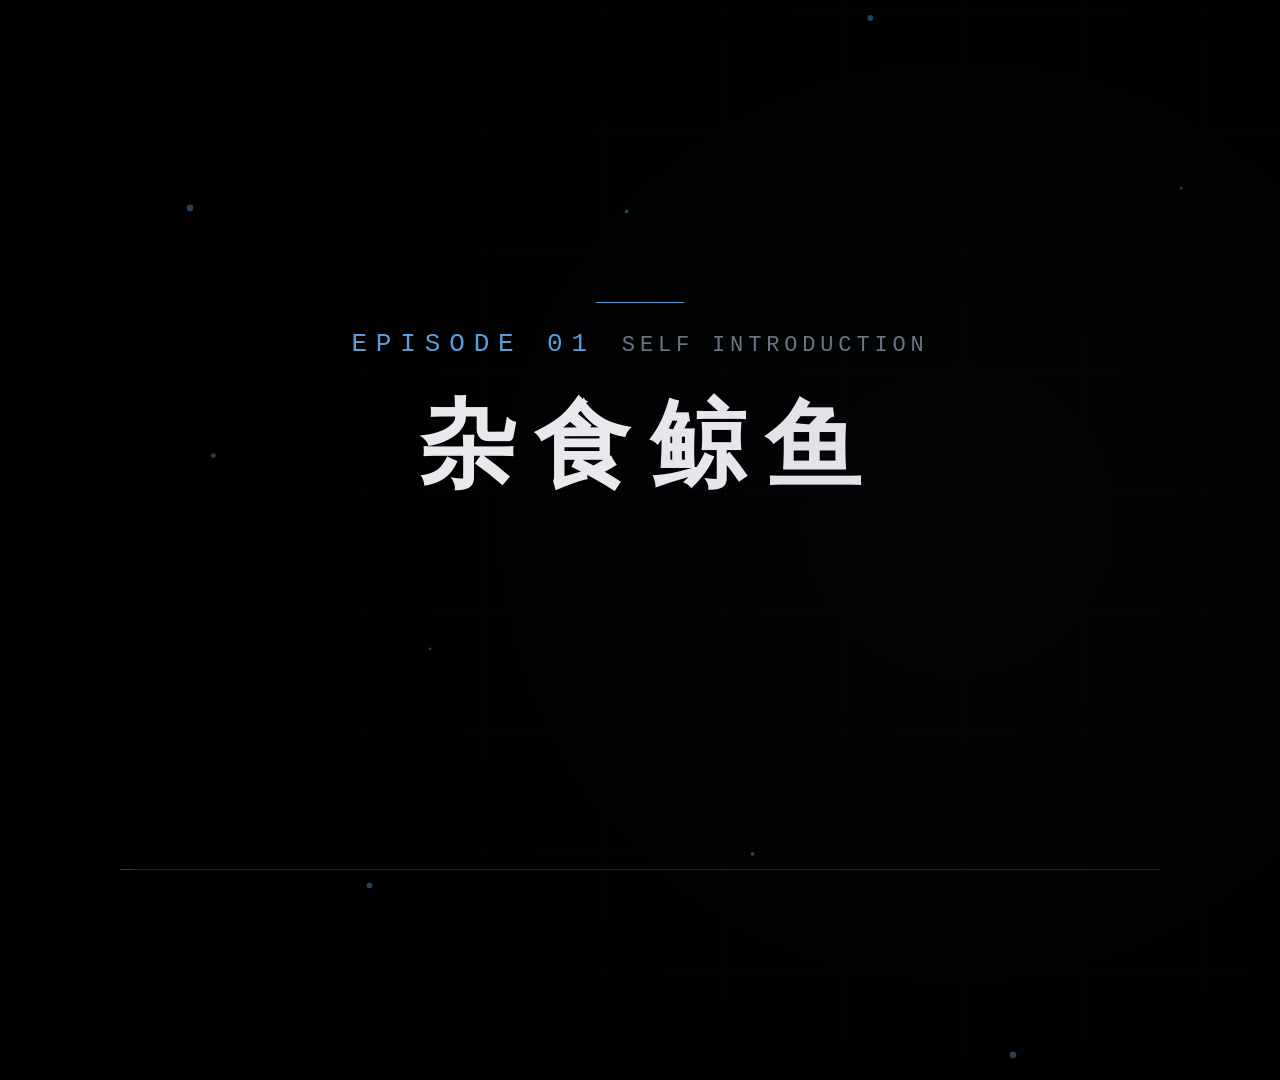
<file: Ep01_杂食鲸鱼/index.html>
<!DOCTYPE html>
<html lang="zh-CN" data-cf-duration="120">
<head>
<meta charset="UTF-8">
<meta name="viewport" content="width=1920, height=1080">
<title>杂食鲸鱼 · 第一期</title>
<link rel="stylesheet" href="css/style.css">
</head>
<body>

<canvas class="bg-canvas" width="1920" height="1080"></canvas>

<!-- ========== 片头 ========== -->
<section class="scene scene-intro" data-scene="intro">
  <div class="intro-kicker-line"></div>
  <div class="intro-kicker">
    EPISODE 01
    <span class="intro-kicker-sub">SELF INTRODUCTION</span>
  </div>
  <h1 class="intro-title"><span class="ch">杂</span><span class="ch">食</span><span class="ch">鲸</span><span class="ch">鱼</span></h1>
  <p class="intro-sub">把代码拆开，讲给你听</p>
</section>

<!-- ========== 01 我是谁 ========== -->
<section class="scene scene-who" data-scene="who">
  <div class="sec-head">
    <span class="sec-idx">01</span>
    <span class="sec-name">我是谁</span>
  </div>

  <div class="who-group">
    <div class="who-row"><i class="who-mark"></i><span class="who-text">我是杂食鲸鱼</span></div>
    <div class="who-row"><i class="who-mark"></i><span class="who-text">这个账号主要做一件事</span></div>
    <div class="who-row"><i class="who-mark"></i><span class="who-text">讲解我自己写的代码项目</span></div>
    <div class="who-row"><i class="who-mark"></i><span class="who-text">从想法到能跑，整个过程都讲</span></div>
    <div class="who-row"><i class="who-mark"></i><span class="who-text">这个账号背后有一个 AI 在跟我一起干活</span></div>
    <div class="who-row"><i class="who-mark"></i><span class="who-text">内容我想的，观点我出的，错我认的</span></div>
    <div class="who-row"><i class="who-mark"></i><span class="who-text">它负责快，我负责决定要不要</span></div>
    <div class="who-row who-final"><i class="who-mark"></i><span class="who-text">这不是模型演示，这是一个人的频道</span></div>
  </div>
</section>

<!-- ========== 02 这个账号干什么 ========== -->
<section class="scene scene-do" data-scene="do">
  <div class="sec-head">
    <span class="sec-idx">02</span>
    <span class="sec-name">这个账号干什么</span>
  </div>

  <div class="do-cards">
    <div class="do-card" data-card="0">
      <div class="do-no">01</div>
      <div class="do-title">拆开</div>
      <div class="do-desc">讲一个项目为什么这么设计</div>
      <div class="do-sub">取舍在哪，替代方案是什么</div>
    </div>
    <div class="do-card" data-card="1">
      <div class="do-no">02</div>
      <div class="do-title">跑通</div>
      <div class="do-desc">代码能下载，你也能跑起来</div>
      <div class="do-sub">环境、依赖、步骤都写清楚</div>
    </div>
    <div class="do-card" data-card="2">
      <div class="do-no">03</div>
      <div class="do-title">讲透</div>
      <div class="do-desc">踩过的坑也一起讲</div>
      <div class="do-sub">翻车的地方我会指出来</div>
    </div>
  </div>

  <div class="do-final">能复现，才算真讲明白了</div>
</section>

<!-- ========== 03 这个账号不干什么 ========== -->
<section class="scene scene-dont" data-scene="dont">
  <div class="sec-head">
    <span class="sec-idx">03</span>
    <span class="sec-name">这个账号不干什么</span>
  </div>

  <div class="dont-grid">
    <div class="dont-item">
      <i class="dont-x"></i>
      <span class="dont-text">不搬运别人的项目</span>
      <span class="dont-note">别人的东西，标清楚出处</span>
    </div>
    <div class="dont-item">
      <i class="dont-x"></i>
      <span class="dont-text">不标题党</span>
      <span class="dont-note">封面写什么，内容就得有什么</span>
    </div>
    <div class="dont-item">
      <i class="dont-x"></i>
      <span class="dont-text">不讲没有来源的数字</span>
      <span class="dont-note">查不到就不说</span>
    </div>
    <div class="dont-item">
      <i class="dont-x"></i>
      <span class="dont-text">不确定就说不确定</span>
      <span class="dont-note">不装懂</span>
    </div>
    <div class="dont-item">
      <i class="dont-x"></i>
      <span class="dont-text">不承诺做不到的事</span>
      <span class="dont-note">说了就要能兑现</span>
    </div>
    <div class="dont-item">
      <i class="dont-x"></i>
      <span class="dont-text">不接说假话的合作</span>
      <span class="dont-note">这一条没有例外</span>
    </div>
  </div>

  <div class="dont-final">这些界限，比更新频率重要</div>
</section>

<!-- ========== 04 一期视频是怎么来的 ========== -->
<section class="scene scene-how" data-scene="how">
  <div class="sec-head">
    <span class="sec-idx">04</span>
    <span class="sec-name">一期视频是怎么来的</span>
  </div>

  <div class="how-flow">
    <div class="how-track"><i class="how-fill"></i></div>
    <div class="how-steps">
      <div class="how-step" data-step="0"><span class="how-dot"></span><span class="how-label">问题</span></div>
      <div class="how-step" data-step="1"><span class="how-dot"></span><span class="how-label">资料</span></div>
      <div class="how-step" data-step="2"><span class="how-dot"></span><span class="how-label">动手</span></div>
      <div class="how-step" data-step="3"><span class="how-dot"></span><span class="how-label">记录</span></div>
    </div>
  </div>

  <div class="how-lines">
    <div class="how-line">仓库地址会放在简介里</div>
    <div class="how-line">环境依赖我都写清楚</div>
    <div class="how-line how-line-strong">跑不通，算我的问题</div>
  </div>
</section>

<!-- ========== 05 欢迎来观看 ========== -->
<section class="scene scene-welcome" data-scene="welcome">
  <div class="sec-head">
    <span class="sec-idx">05</span>
    <span class="sec-name">欢迎来观看</span>
  </div>

  <div class="welcome-wrap">
    <div class="welcome-cond">
      <div class="welcome-line">如果你也在写自己的项目</div>
      <div class="welcome-line">如果你也想把代码讲明白</div>
    </div>
    <div class="welcome-main">欢迎来观看</div>
    <div class="welcome-tail">
      <div class="welcome-line">我会一直在这儿，慢慢做</div>
      <div class="welcome-line">从这一期开始，我们正式认识</div>
    </div>
  </div>
</section>

<!-- ========== 公用结尾（由 resource/outro/outro.js 挂载） ========== -->
<section class="scene scene-outro" data-scene="outro"></section>

<div class="subtitle-layer"><div id="subtitle" class="subtitle"></div></div>
<div class="global-bar"><i id="globalFill"></i></div>

<script src="js/outro.js"></script>
<script src="js/timeline.js"></script>
<script src="js/scenes.js"></script>
</body>
</html>
</file>
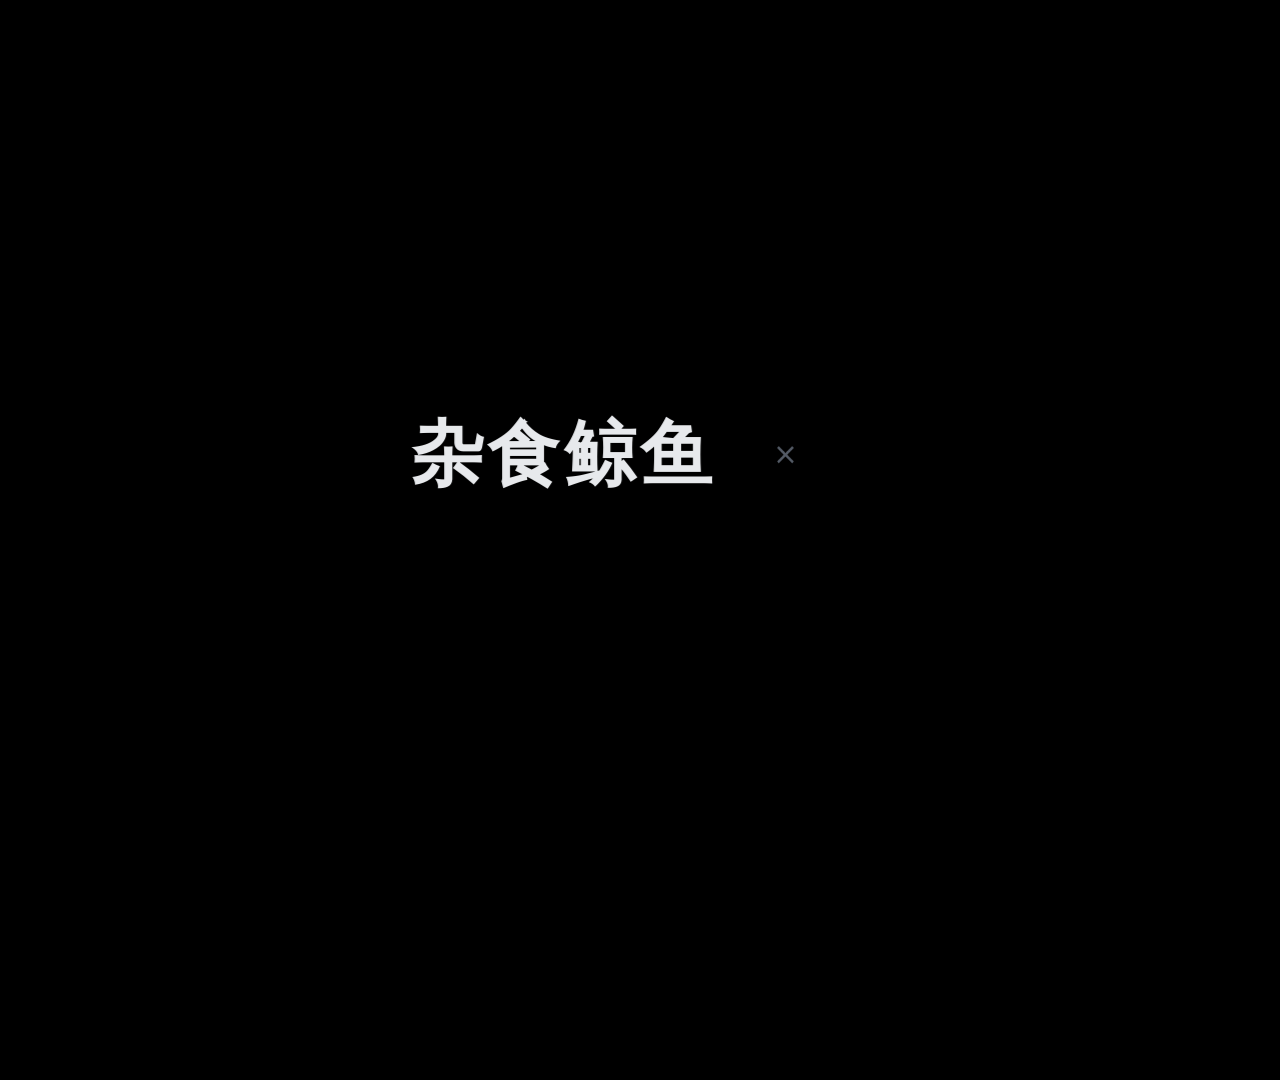
<file: resource/outro/outro-preview.html>
<!DOCTYPE html>
<html lang="zh-CN" data-cf-duration="9">
<head>
<meta charset="UTF-8">
<title>杂食鲸鱼 · 公用结尾动画</title>
<style>
  html, body { margin: 0; padding: 0; width: 1920px; height: 1080px; overflow: hidden; background: #000; }
  #stage { position: relative; width: 1920px; height: 1080px; background: #000; overflow: hidden; }
</style>
</head>
<body>
<div id="stage"></div>
<script src="outro.js"></script>
<script>
(function () {
  'use strict';

  var DURATION = window.OUTRO.duration;
  var FPS = 60;
  var stage = document.getElementById('stage');
  var inst = window.OUTRO.mount(stage);

  var running = false;
  var anchor = 0;
  var lastSeek = 0;
  var loopPlayback = true;
  var embedded = (typeof window.__cf !== 'undefined');

  function renderAt(t) {
    t = Math.max(0, Math.min(DURATION, t));
    window.OUTRO.render(inst, t, 0, DURATION);
  }

  function seek(t) {
    t = Math.max(0, Math.min(DURATION, t));
    lastSeek = t;
    renderAt(t);
    if (running) anchor = performance.now() - t * 1000;
  }

  function play(from) {
    var start = (from === undefined) ? lastSeek : Math.max(0, Math.min(DURATION, from));
    anchor = performance.now() - start * 1000;
    if (start >= DURATION) anchor = performance.now();
    running = true;
  }

  function pause() {
    lastSeek = Math.max(0, Math.min(DURATION, (performance.now() - anchor) / 1000));
    running = false;
    renderAt(lastSeek);
  }

  function loop() {
    if (!running) {
      renderAt(lastSeek);
      requestAnimationFrame(loop);
      return;
    }
    var t = (performance.now() - anchor) / 1000;
    if (t >= DURATION) {
      if (loopPlayback && !embedded) {
        t = 0;
        anchor = performance.now();
      } else {
        t = DURATION;
        running = false;
        lastSeek = DURATION;
      }
    }
    renderAt(t);
    requestAnimationFrame(loop);
  }

  window.VIDEO = {
    duration: DURATION,
    fps: FPS,
    totalFrames: Math.round(DURATION * FPS),
    ready: Promise.resolve(true),
    seek: seek,
    play: play,
    pause: pause,
    restart: function () { seek(0); play(0); },
    isPlaying: function () { return running; }
  };

  renderAt(0);

  if (embedded) {
    requestAnimationFrame(loop);
  } else {
    var q = location.search || '';
    var m = /[?&]t=([\d.]+)/.exec(q);
    var startAt = m ? parseFloat(m[1]) : 0;
    if (/[?&]once=1/.test(q)) loopPlayback = false;
    play(startAt);
    requestAnimationFrame(loop);
  }

  document.fonts.ready.then(function () { renderAt(lastSeek); });
})();
</script>
</body>
</html>
</file>
<file: Ep01_杂食鲸鱼/css/style.css>
/* ============================================================
   杂食鲸鱼 · 第一期
   画面规格：1920 × 1080 / 60 fps / devicePixelRatio = 1
   安全区：上下 96 px，左右 120 px
   背景：纯黑（用户指定，覆盖 VIDEO_SPEC 第 4 节默认要求）
   动画：不使用任何 @keyframes / transition，全部由 js/scenes.js
         在 requestAnimationFrame 中按时间逐帧写入行内 style
   ============================================================ */

:root {
  --bg-0: #000000;
  --bg-1: #0a0d12;
  --bg-2: #141920;
  --line: #242c38;
  --text-1: #e8eaed;
  --text-2: #a8b0bd;
  --text-3: #6b7482;
  --accent: #5b9dd9;
  --accent-2: #d9a441;
  --danger: #d96b6b;

  --font-sans: "HarmonyOS Sans SC", "PingFang SC", "Microsoft YaHei",
    "Source Han Sans SC", system-ui, sans-serif;
  --font-mono: "JetBrains Mono", Consolas, "Courier New", monospace;
}

* { margin: 0; padding: 0; box-sizing: border-box; }

html, body {
  width: 1920px;
  height: 1080px;
  overflow: hidden;
  background: var(--bg-0);
  font-family: var(--font-sans);
  color: var(--text-1);
  -webkit-font-smoothing: antialiased;
  text-rendering: optimizeLegibility;
}

/* ---------- 背景层 ---------- */
.bg-canvas {
  position: absolute;
  inset: 0;
  width: 1920px;
  height: 1080px;
  display: block;
  z-index: 0;
}

/* ---------- 场景容器 ---------- */
.scene {
  position: absolute;
  inset: 0;
  padding: 96px 120px;
  opacity: 0;
  z-index: 2;
}

/* ---------- 场景头 ---------- */
.sec-head {
  display: flex;
  align-items: center;
  gap: 20px;
  line-height: 1;
  margin-bottom: 64px;
}

.sec-idx {
  font-family: var(--font-mono);
  font-size: 26px;
  letter-spacing: 0.12em;
  color: var(--accent);
}

.sec-name {
  font-size: 30px;
  letter-spacing: 0.16em;
  color: var(--text-3);
}

/* ============================================================
   片头
   ============================================================ */
.scene-intro {
  display: flex;
  flex-direction: column;
  align-items: center;
  justify-content: center;
  padding: 0;
}

.intro-kicker-line {
  width: 0;
  height: 1px;
  background: var(--accent);
  margin-bottom: 26px;
}

.intro-kicker {
  font-family: var(--font-mono);
  font-size: 26px;
  letter-spacing: 0.34em;
  color: var(--accent);
  display: flex;
  align-items: baseline;
  gap: 26px;
}

.intro-kicker-sub {
  font-size: 22px;
  letter-spacing: 0.22em;
  color: var(--text-3);
}

.intro-title {
  margin-top: 34px;
  font-size: 96px;
  font-weight: 700;
  letter-spacing: 0.1em;
  line-height: 1.1;
  display: flex;
  text-indent: 0.1em;
}

.intro-title .ch {
  display: inline-block;
}

.intro-sub {
  margin-top: 40px;
  font-size: 44px;
  font-weight: 400;
  letter-spacing: 0.18em;
  color: var(--text-2);
  text-indent: 0.18em;
}

.intro-meta {
  margin-top: 56px;
  font-family: var(--font-mono);
  font-size: 24px;
  letter-spacing: 0.16em;
  color: var(--text-3);
}

/* ============================================================
   01 我是谁
   ============================================================ */
.who-group {
  position: absolute;
  left: 120px;
  right: 120px;
  top: 50%;
  transform: translateY(-50%);
}

.who-row {
  display: flex;
  align-items: center;
  gap: 26px;
  margin-bottom: 14px;
}

.who-row:last-child { margin-bottom: 0; }

.who-mark {
  display: block;
  width: 3px;
  height: 34px;
  background: var(--accent);
  border-radius: 2px;
  flex: 0 0 auto;
  transform-origin: center center;
}

.who-text {
  font-size: 38px;
  font-weight: 400;
  letter-spacing: 0.04em;
  color: var(--text-2);
  line-height: 1.32;
}

.who-final .who-text {
  color: var(--accent-2);
  font-weight: 500;
}

.who-final .who-mark {
  background: var(--accent-2);
}

/* ============================================================
   02 这个账号干什么
   ============================================================ */
.do-cards {
  position: absolute;
  left: 120px;
  right: 120px;
  top: 50%;
  transform: translateY(-56%);
  display: flex;
  gap: 40px;
}

.do-card {
  flex: 1 1 0;
  min-width: 0;
  background: var(--bg-1);
  border: 1px solid var(--line);
  border-radius: 10px;
  padding: 46px 40px 40px;
  height: 330px;
  display: flex;
  flex-direction: column;
}

.do-no {
  font-family: var(--font-mono);
  font-size: 26px;
  letter-spacing: 0.14em;
  color: var(--accent);
  opacity: 0.85;
}

.do-title {
  margin-top: 22px;
  font-size: 56px;
  font-weight: 700;
  letter-spacing: 0.1em;
  color: var(--text-1);
  line-height: 1.1;
}

.do-desc {
  margin-top: 26px;
  font-size: 30px;
  letter-spacing: 0.02em;
  color: var(--text-2);
  line-height: 1.45;
}

.do-sub {
  margin-top: auto;
  padding-top: 22px;
  border-top: 1px solid var(--line);
  font-size: 24px;
  letter-spacing: 0.02em;
  color: var(--text-3);
  line-height: 1.45;
}

.do-final {
  position: absolute;
  left: 120px;
  right: 120px;
  bottom: 250px;
  text-align: center;
  font-size: 44px;
  font-weight: 500;
  letter-spacing: 0.06em;
  color: var(--accent-2);
  opacity: 0;
}

/* ============================================================
   03 这个账号不干什么
   ============================================================ */
.dont-grid {
  position: absolute;
  left: 120px;
  right: 120px;
  top: 50%;
  transform: translateY(-54%);
  display: grid;
  grid-template-columns: repeat(3, 1fr);
  gap: 44px 40px;
}

.dont-item {
  border-left: 3px solid var(--danger);
  padding-left: 26px;
  display: flex;
  flex-direction: column;
  gap: 12px;
}

.dont-text {
  font-size: 38px;
  font-weight: 500;
  letter-spacing: 0.02em;
  color: var(--text-1);
  line-height: 1.3;
  display: flex;
  align-items: center;
  gap: 14px;
}

.dont-x {
  display: inline-block;
  width: 22px;
  height: 22px;
  position: relative;
  flex: 0 0 auto;
}

.dont-x::before,
.dont-x::after {
  content: "";
  position: absolute;
  left: 0;
  top: 50%;
  width: 22px;
  height: 2px;
  background: var(--danger);
  opacity: 0.85;
}

.dont-x::before { transform: rotate(45deg); }
.dont-x::after { transform: rotate(-45deg); }

.dont-note {
  font-size: 24px;
  letter-spacing: 0.02em;
  color: var(--text-3);
  line-height: 1.4;
}

.dont-final {
  position: absolute;
  left: 120px;
  right: 120px;
  bottom: 240px;
  text-align: center;
  font-size: 40px;
  font-weight: 500;
  letter-spacing: 0.1em;
  color: var(--accent);
  opacity: 0;
}

/* ============================================================
   04 一期视频是怎么来的
   ============================================================ */
.how-flow {
  position: absolute;
  left: 260px;
  right: 260px;
  top: 32%;
  height: 120px;
}

.how-track {
  position: absolute;
  left: 0;
  right: 0;
  top: 15px;
  height: 1px;
  background: var(--line);
}

.how-fill {
  position: absolute;
  left: 0;
  top: 0;
  width: 100%;
  height: 1px;
  background: var(--accent);
  transform: scaleX(0);
  transform-origin: left center;
}

.how-steps {
  position: absolute;
  left: 0;
  right: 0;
  top: 0;
  display: flex;
  justify-content: space-between;
}

.how-step {
  display: flex;
  flex-direction: column;
  align-items: center;
  gap: 26px;
}

.how-dot {
  display: block;
  width: 15px;
  height: 15px;
  border-radius: 50%;
  border: 1px solid var(--line);
  background: var(--bg-0);
  margin-top: 8px;
}

.how-label {
  font-size: 32px;
  letter-spacing: 0.14em;
  color: var(--text-3);
}

.how-lines {
  position: absolute;
  left: 260px;
  right: 260px;
  top: 48%;
  display: flex;
  flex-direction: column;
  gap: 30px;
}

.how-line {
  font-size: 36px;
  letter-spacing: 0.04em;
  color: var(--text-2);
  text-align: center;
  opacity: 0;
}

.how-line-strong {
  font-size: 44px;
  font-weight: 500;
  color: var(--accent-2);
  letter-spacing: 0.08em;
}

/* ============================================================
   05 欢迎来观看
   ============================================================ */
.welcome-wrap {
  position: absolute;
  left: 120px;
  right: 120px;
  top: 50%;
  transform: translateY(-50%);
  display: flex;
  flex-direction: column;
  align-items: center;
}

.welcome-cond,
.welcome-tail {
  display: flex;
  flex-direction: column;
  align-items: center;
  gap: 18px;
}

.welcome-line {
  font-size: 34px;
  letter-spacing: 0.06em;
  color: var(--text-2);
  opacity: 0;
}

.welcome-main {
  margin: 74px 0;
  font-size: 96px;
  font-weight: 700;
  letter-spacing: 0.16em;
  color: var(--text-1);
  text-indent: 0.16em;
  line-height: 1.1;
  opacity: 0;
}

.welcome-tail .welcome-line {
  color: var(--text-3);
  font-size: 32px;
}

/* ============================================================
   公用结尾容器（内部样式由 resource/outro/outro.js 注入）
   ============================================================ */
.scene-outro { padding: 0; }

/* ============================================================
   字幕
   ============================================================ */
.subtitle-layer {
  position: absolute;
  inset: 0;
  pointer-events: none;
  z-index: 20;
}

.subtitle {
  position: absolute;
  left: 50%;
  bottom: 8%;
  transform: translateX(-50%);
  max-width: 80%;
  font-size: 42px;
  font-weight: 500;
  line-height: 1.5;
  letter-spacing: 0.03em;
  color: var(--text-1);
  text-align: center;
  background: rgba(11, 14, 19, 0.72);
  border-radius: 8px;
  padding: 12px 24px;
  opacity: 0;
  white-space: normal;
  word-break: break-word;
}

/* ============================================================
   全局进度条
   ============================================================ */
.global-bar {
  position: absolute;
  left: 120px;
  right: 120px;
  bottom: 30px;
  height: 1px;
  background: rgba(42, 50, 63, 0.7);
  z-index: 21;
}

.global-bar i {
  display: block;
  width: 100%;
  height: 1px;
  background: var(--accent);
  transform: scaleX(0);
  transform-origin: left center;
}
</file>
